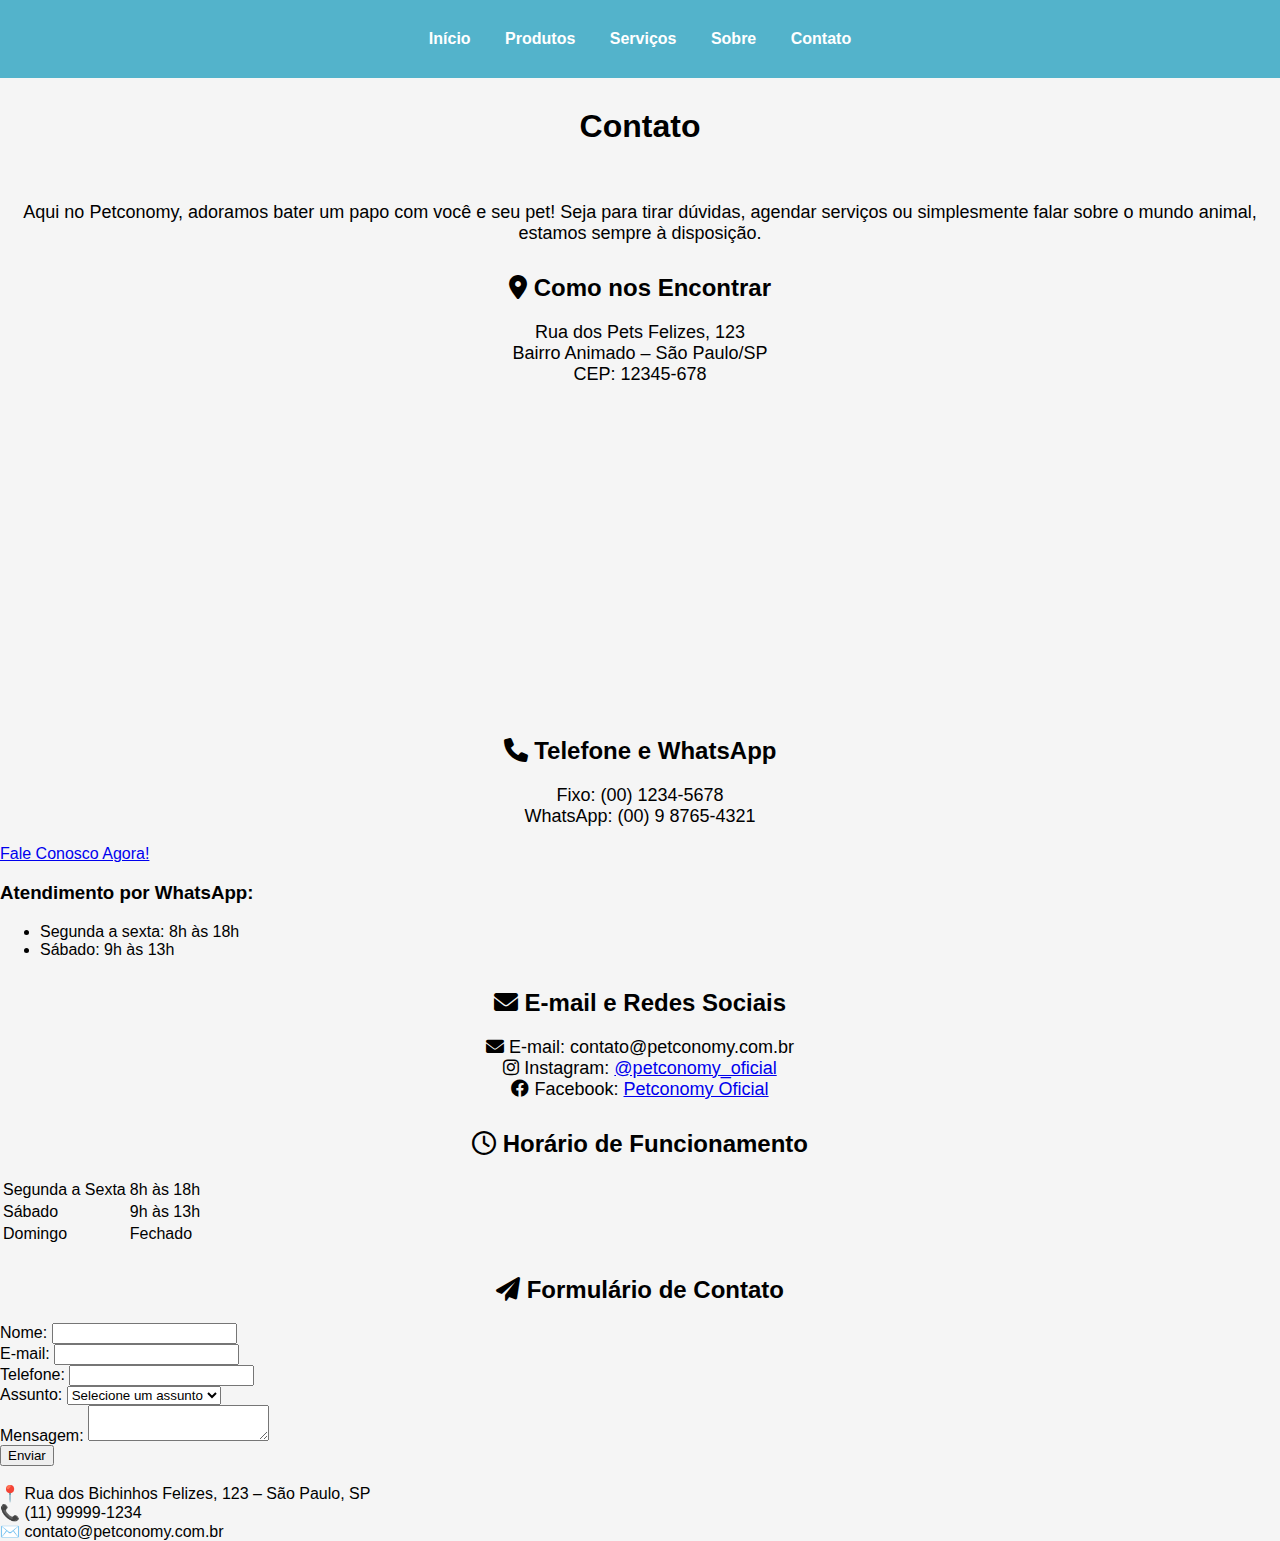
<file: contato.html>
<!DOCTYPE html>
<html lang="pt-br">
<head>
    <meta charset="UTF-8">
    <meta name="viewport" content="width=device-width, initial-scale=1.0">
    <link rel="stylesheet" href="style.css">
    <title>Contato - Petconomy</title>
    <link rel="stylesheet" href="https://cdnjs.cloudflare.com/ajax/libs/font-awesome/6.0.0/css/all.min.css">
</head>
<body>
    <header>
        <nav>
            <a href="index.html">Início</a> 
            <a href="produtos.html">Produtos</a> 
            <a href="serviços.html">Serviços</a> 
            <a href="sobre.html">Sobre</a> 
            <a href="#">Contato</a>
        </nav>
    </header>

    <div class="contato-container">
        <h1>Contato</h1>
        <br> 
        <p class="intro-texto">Aqui no Petconomy, adoramos bater um papo com você e seu pet! Seja para tirar dúvidas, 
            agendar serviços ou simplesmente falar sobre o mundo animal, estamos sempre à disposição.</p>
        <div class="info-contato">
            <div class="endereco">
                <h2><i class="fas fa-map-marker-alt"></i> Como nos Encontrar</h2>
                <p>Rua dos Pets Felizes, 123<br>
                Bairro Animado – São Paulo/SP<br>
                CEP: 12345-678</p>
                
                <!-- Mapa do Google -->
                <iframe 
                    src="https://www.google.com/maps/embed?pb=!1m18!1m12!1m3!1d3657.1975870477387!2d-46.6522!3d-23.5505!2m3!1f0!2f0!3f0!3m2!1i1024!2i768!4f13.1!3m3!1m2!1s0x0%3A0x0!2zMjPCsDMyJzQyLjAiUyA0NsKwMzknMDguNCJX!5e0!3m2!1spt-BR!2sbr!4v1234567890!5m2!1spt-BR!2sbr" 
                    width="100%" 
                    height="300" 
                    style="border:0;" 
                    allowfullscreen="" 
                    loading="lazy">
                </iframe>
            </div>

            <div class="contatos">
                <h2><i class="fas fa-phone"></i> Telefone e WhatsApp</h2>
                <p>
                    Fixo: (00) 1234-5678<br>
                    WhatsApp: (00) 9 8765-4321
                </p>
                <a href="https://wa.me/5511990094133" class="whatsapp-button" target="_blank">
                     Fale Conosco Agora!
                </a>

                <h3>Atendimento por WhatsApp:</h3>
                <ul>
                    <li>Segunda a sexta: 8h às 18h</li>
                    <li>Sábado: 9h às 13h</li>
                </ul>
            </div>

            <div class="redes-sociais">
                <h2><i class="fas fa-envelope"></i> E-mail e Redes Sociais</h2>
                <p>
                    <i class="fas fa-envelope"></i> E-mail: contato@petconomy.com.br<br>
                    <i class="fab fa-instagram"></i> Instagram: <a href="https://instagram.com/petconomy_oficial" target="_blank">@petconomy_oficial</a><br>
                    <i class="fab fa-facebook"></i> Facebook: <a href="https://facebook.com/PetconomyOficial" target="_blank">Petconomy Oficial</a>
                </p>
            </div>

            <div class="horario">
                <h2><i class="far fa-clock"></i> Horário de Funcionamento</h2>
                <table>
                    <tr>
                        <td>Segunda a Sexta</td>
                        <td>8h às 18h</td>
                    </tr>
                    <tr>
                        <td>Sábado</td>
                        <td>9h às 13h</td>
                    </tr>
                    <tr>
                        <td>Domingo</td>
                        <td>Fechado</td>
                    </tr>
                </table>
            </div>
        </div>

        <div class="formulario-contato">
            <h2><i class="fas fa-paper-plane"></i> Formulário de Contato</h2>
            <form id="form-contato" onsubmit="return confirmarEnvio(event)">
                <div class="form-grupo">
                    <label for="nome">Nome:</label>
                    <input type="text" id="nome" name="nome" required>
                </div>

                <div class="form-grupo">
                    <label for="email">E-mail:</label>
                    <input type="email" id="email" name="email" required>
                </div>

                <div class="form-grupo">
                    <label for="telefone">Telefone:</label>
                    <input type="tel" id="telefone" name="telefone" required>
                </div>

                <div class="form-grupo">
                    <label for="assunto">Assunto:</label>
                    <select id="assunto" name="assunto" required>
                        <option value="">Selecione um assunto</option>
                        <option value="agendamento">Agendamento</option>
                        <option value="duvida">Dúvida</option>
                        <option value="orcamento">Orçamento</option>
                        <option value="outro">Outro</option>
                    </select>
                </div>

                <div class="form-grupo">
                    <label for="mensagem">Mensagem:</label>
                    <textarea id="mensagem" name="mensagem" required></textarea>
                </div>

                <button type="submit">Enviar</button>
            </form>
        </div>
     </div>
<br> 
<footer>
  📍 Rua dos Bichinhos Felizes, 123 – São Paulo, SP <br>  📞 (11) 99999-1234 <br>  ✉️ contato@petconomy.com.br
</footer>
<script>
        function confirmarEnvio(event) {
            event.preventDefault();
            alert("Recebemos seu contato! Retornaremos em até 24h.");
            document.getElementById("form-contato").reset();
            return false;
        }
    </script>
</body>
</html>
</file>
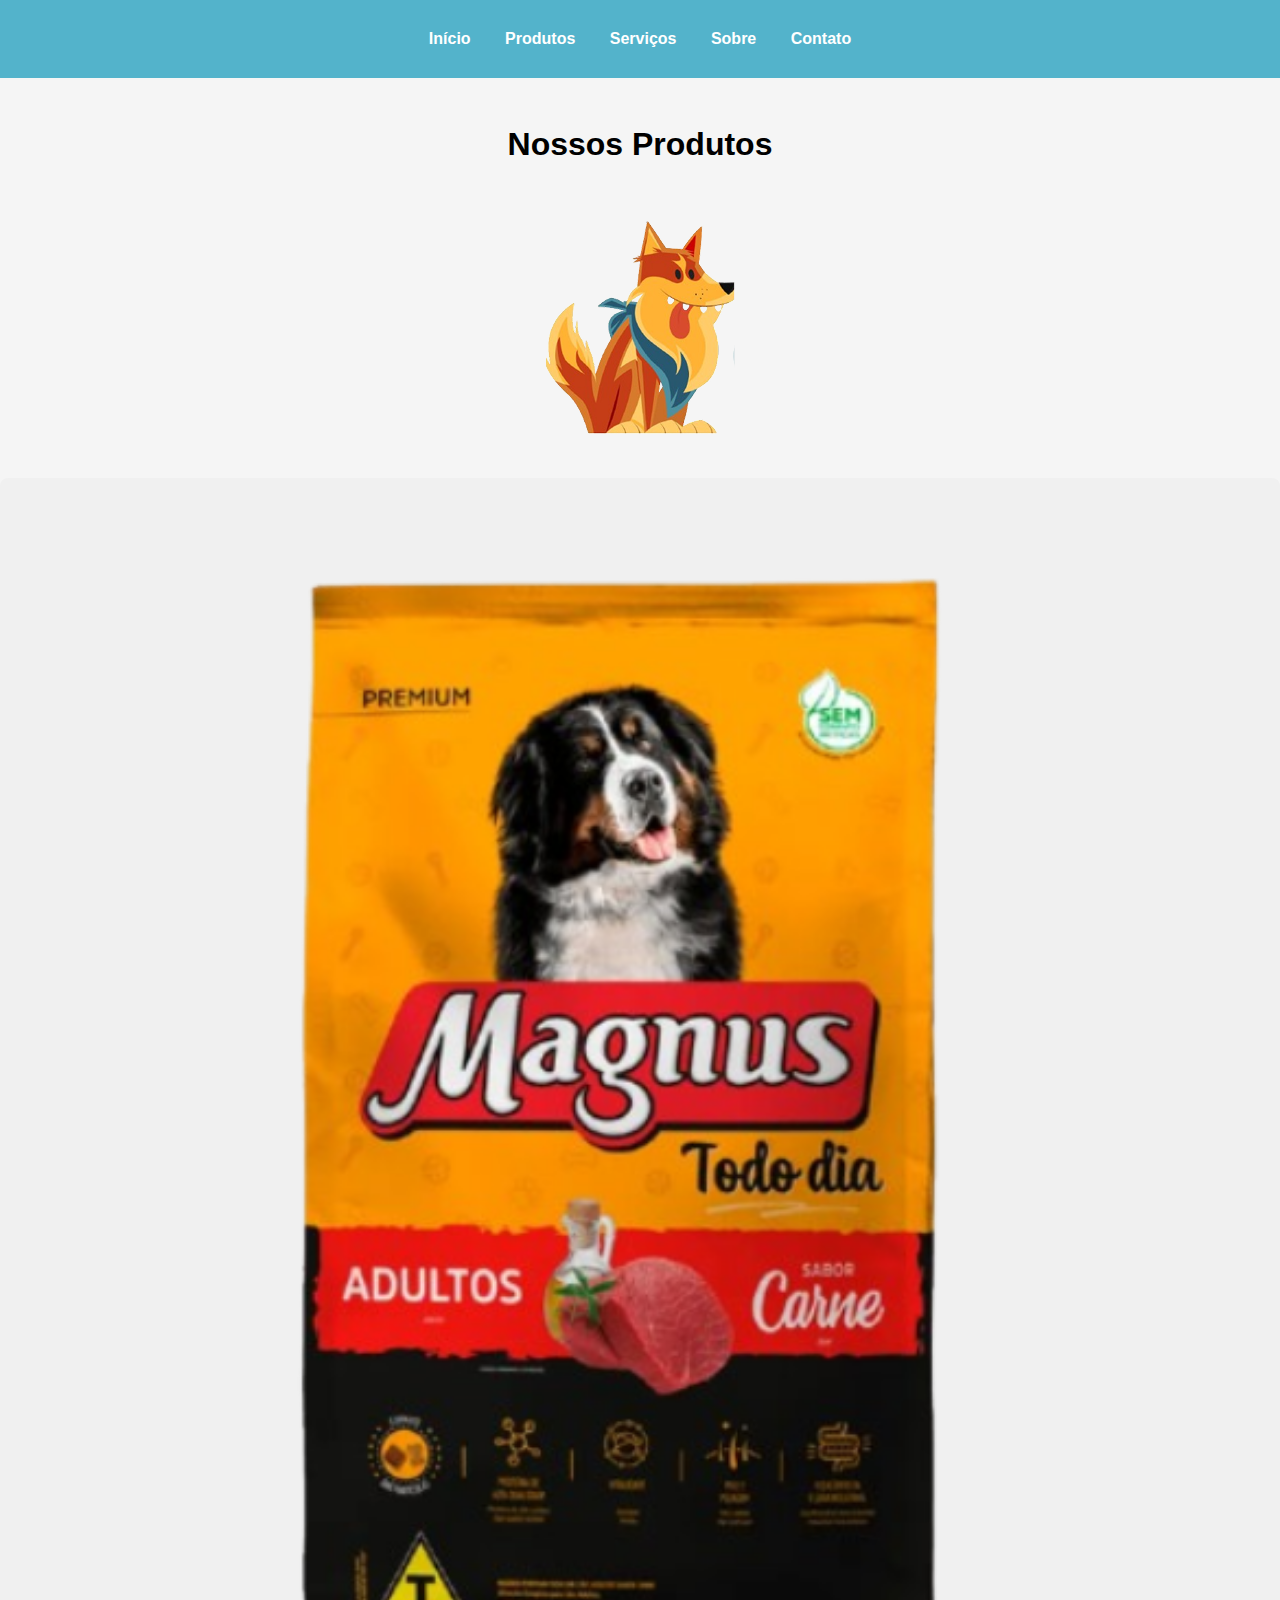
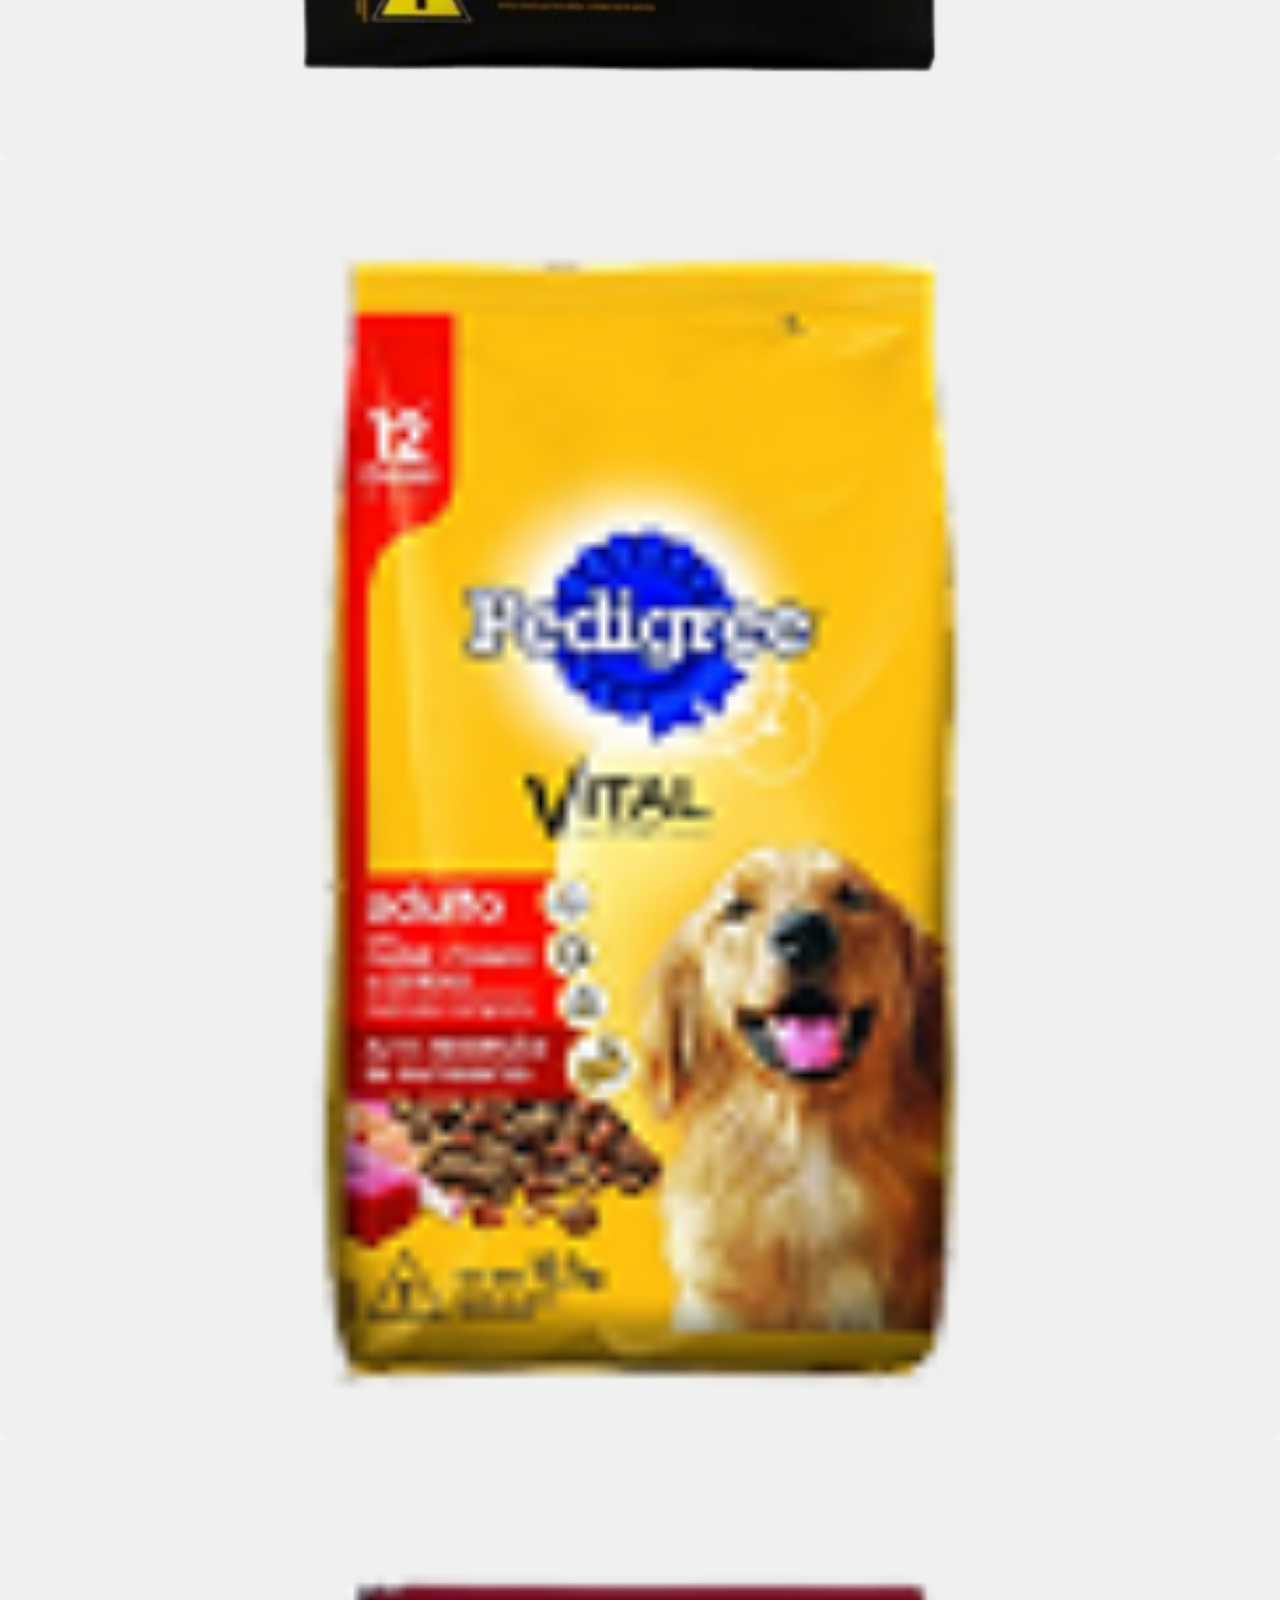
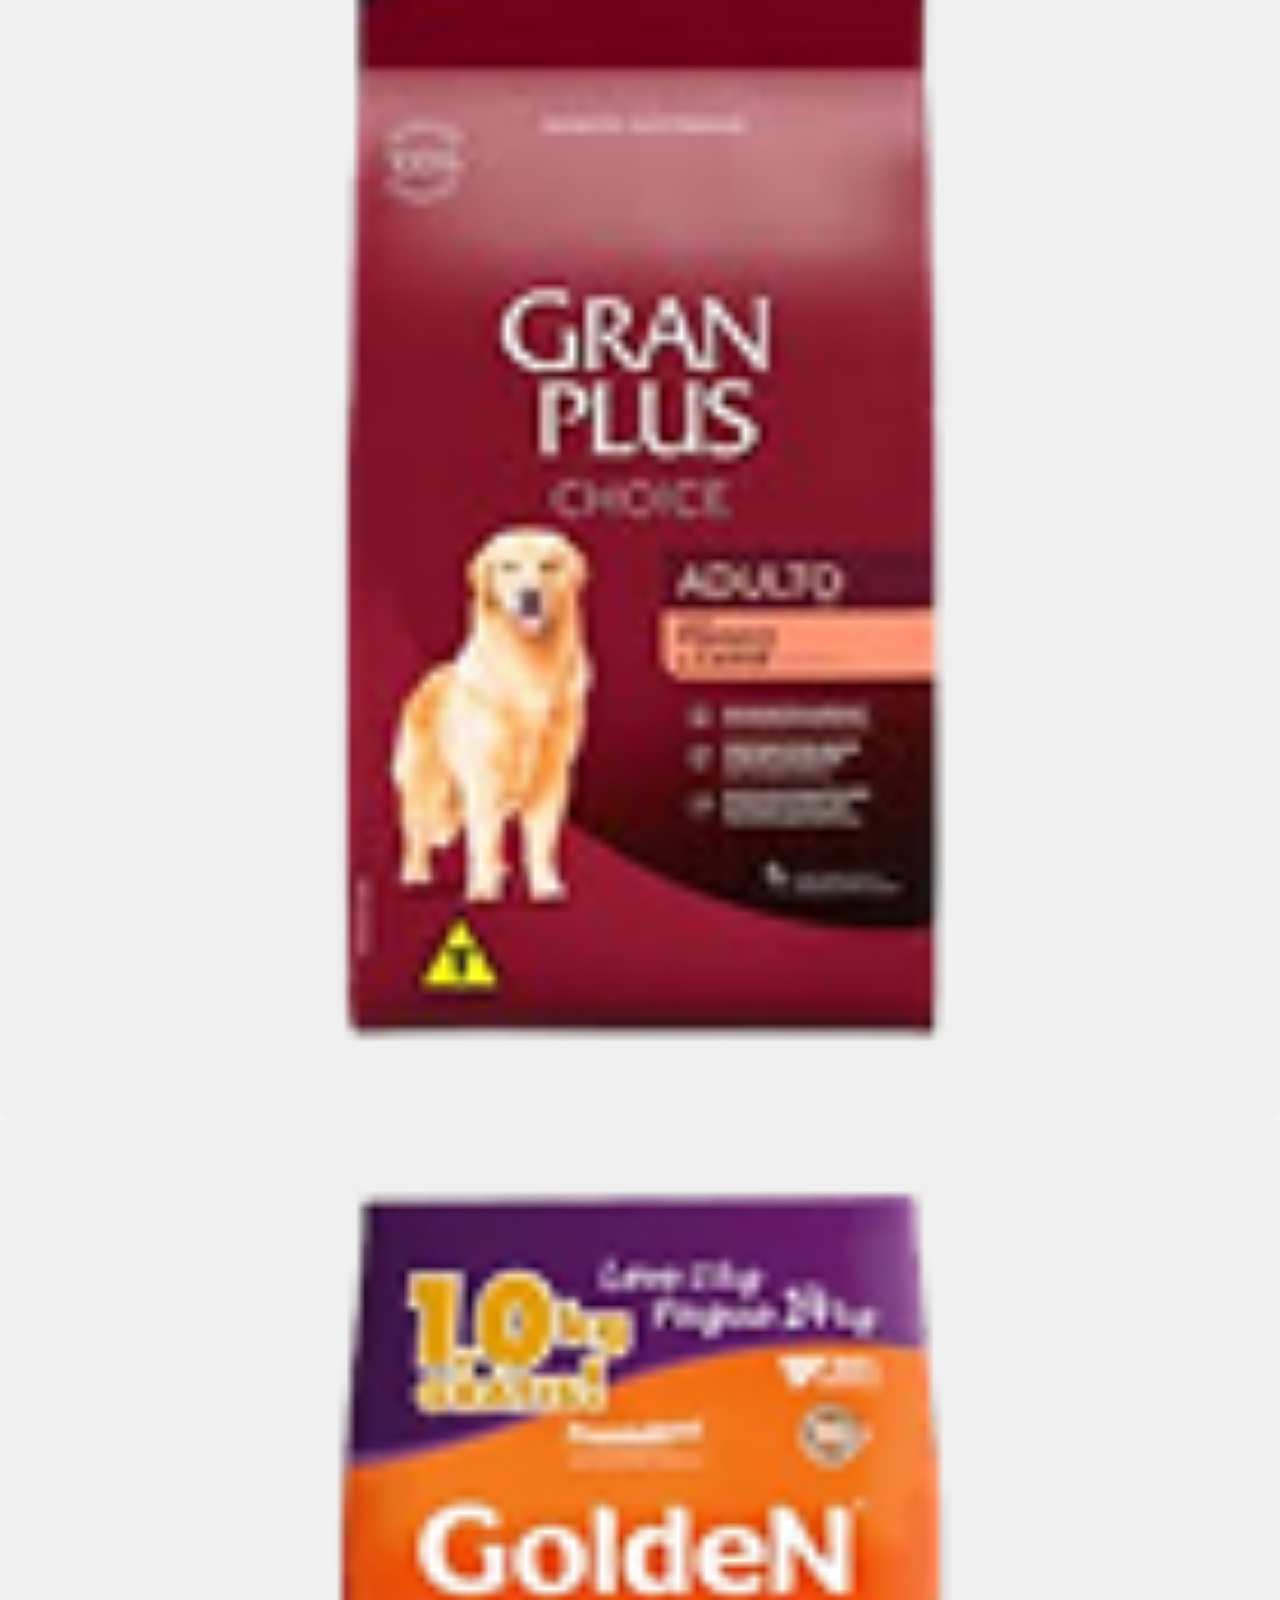
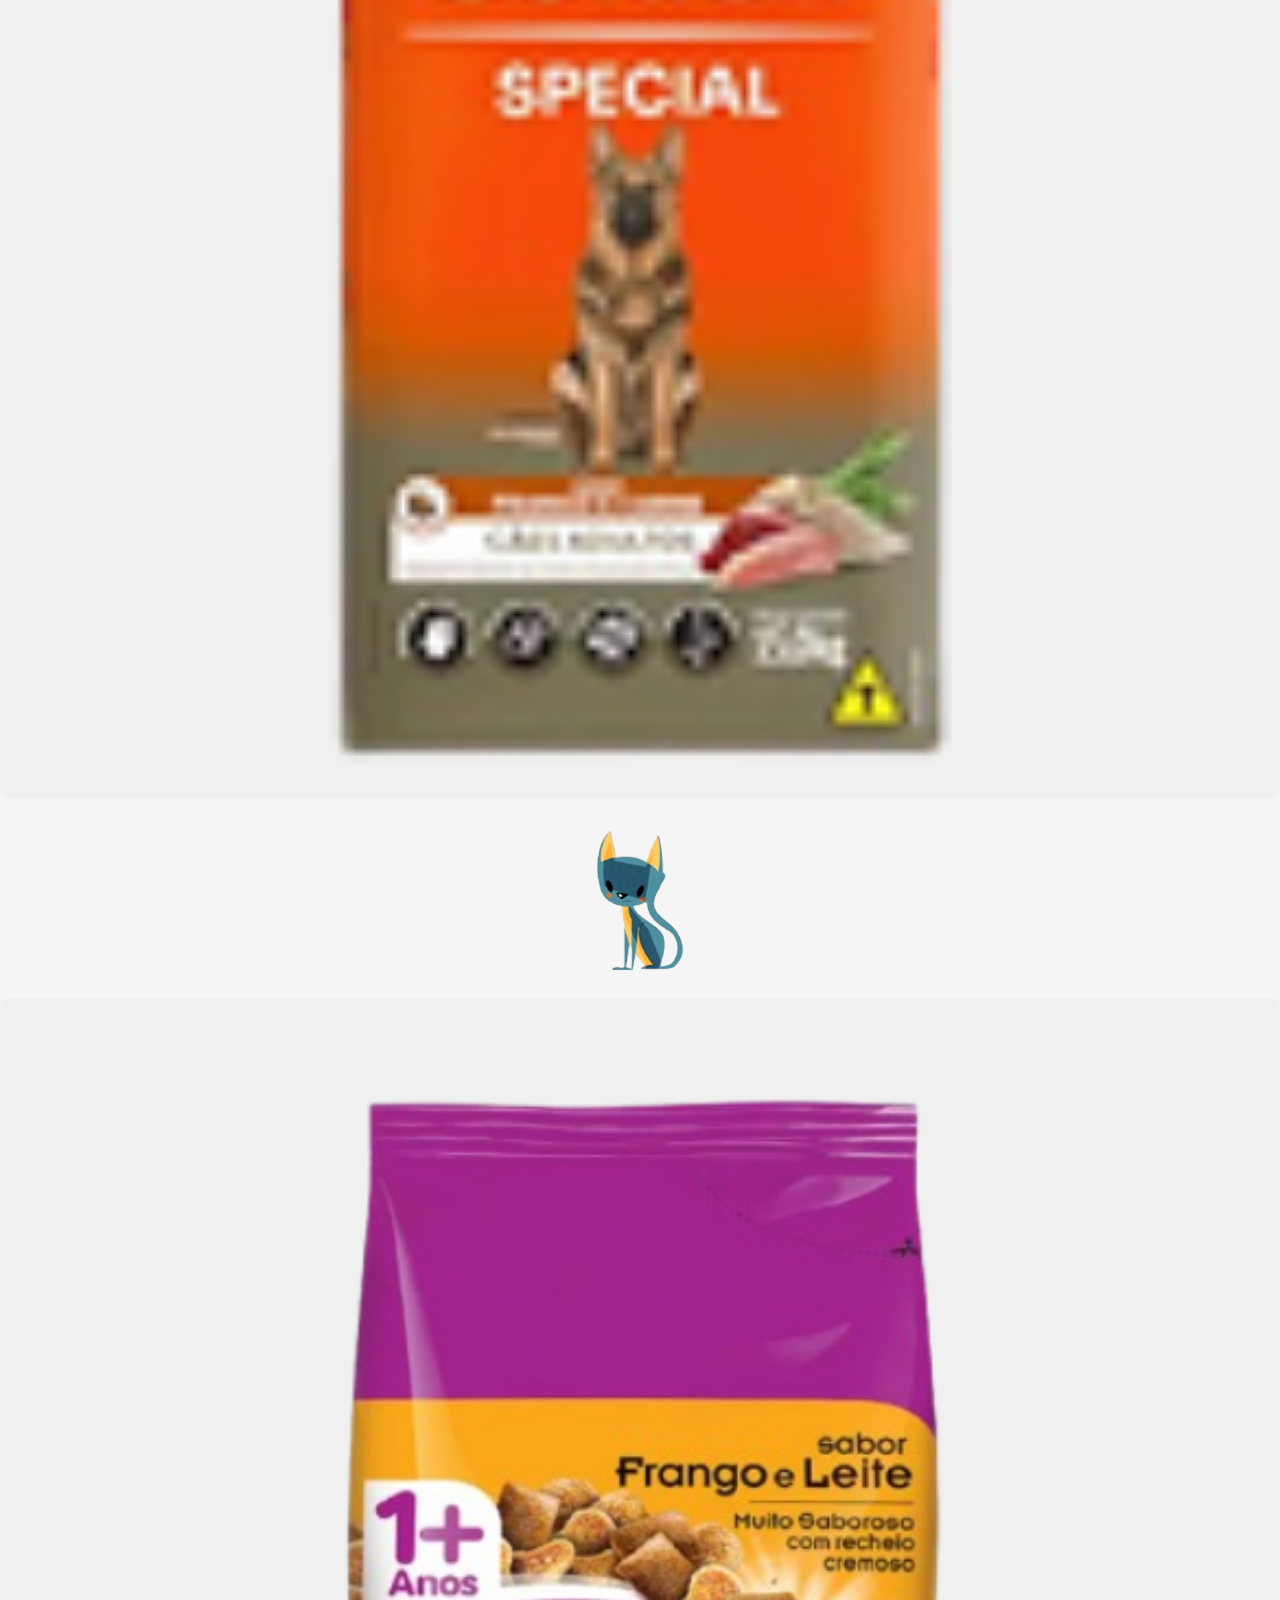
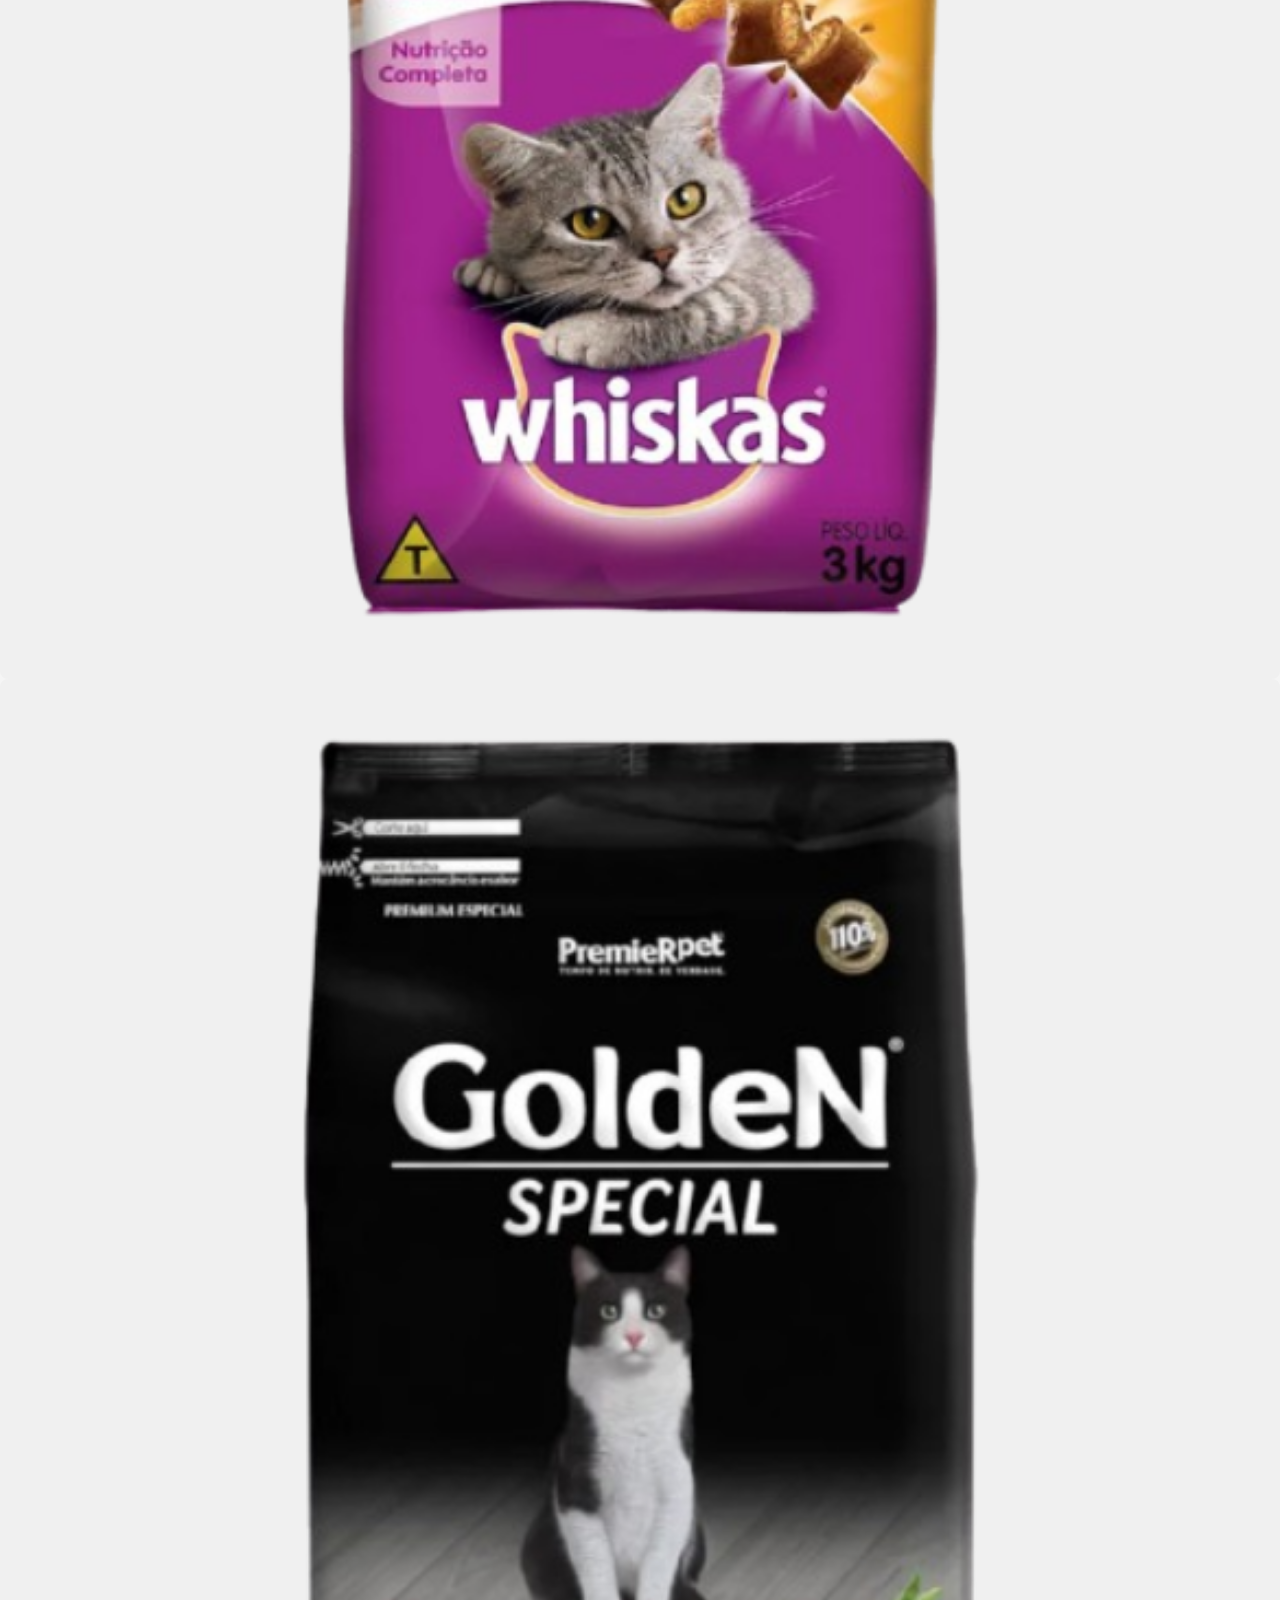
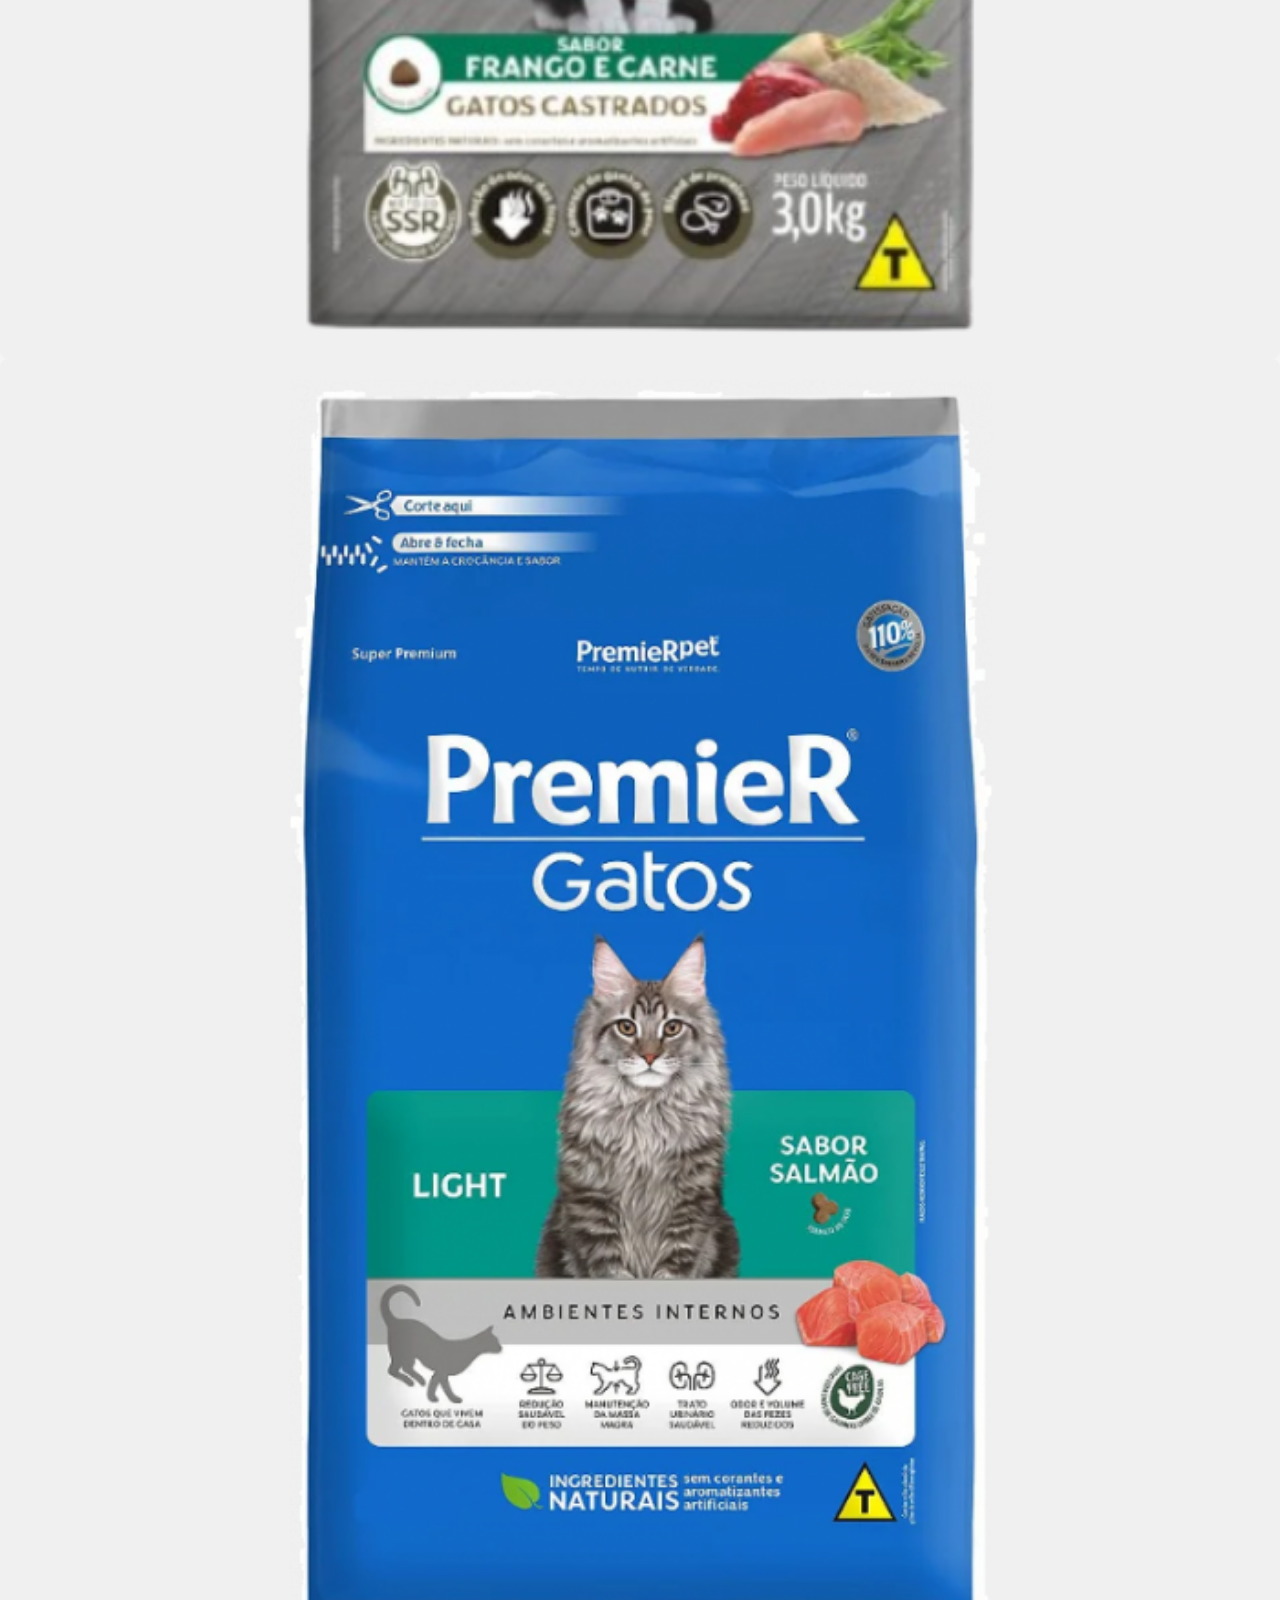
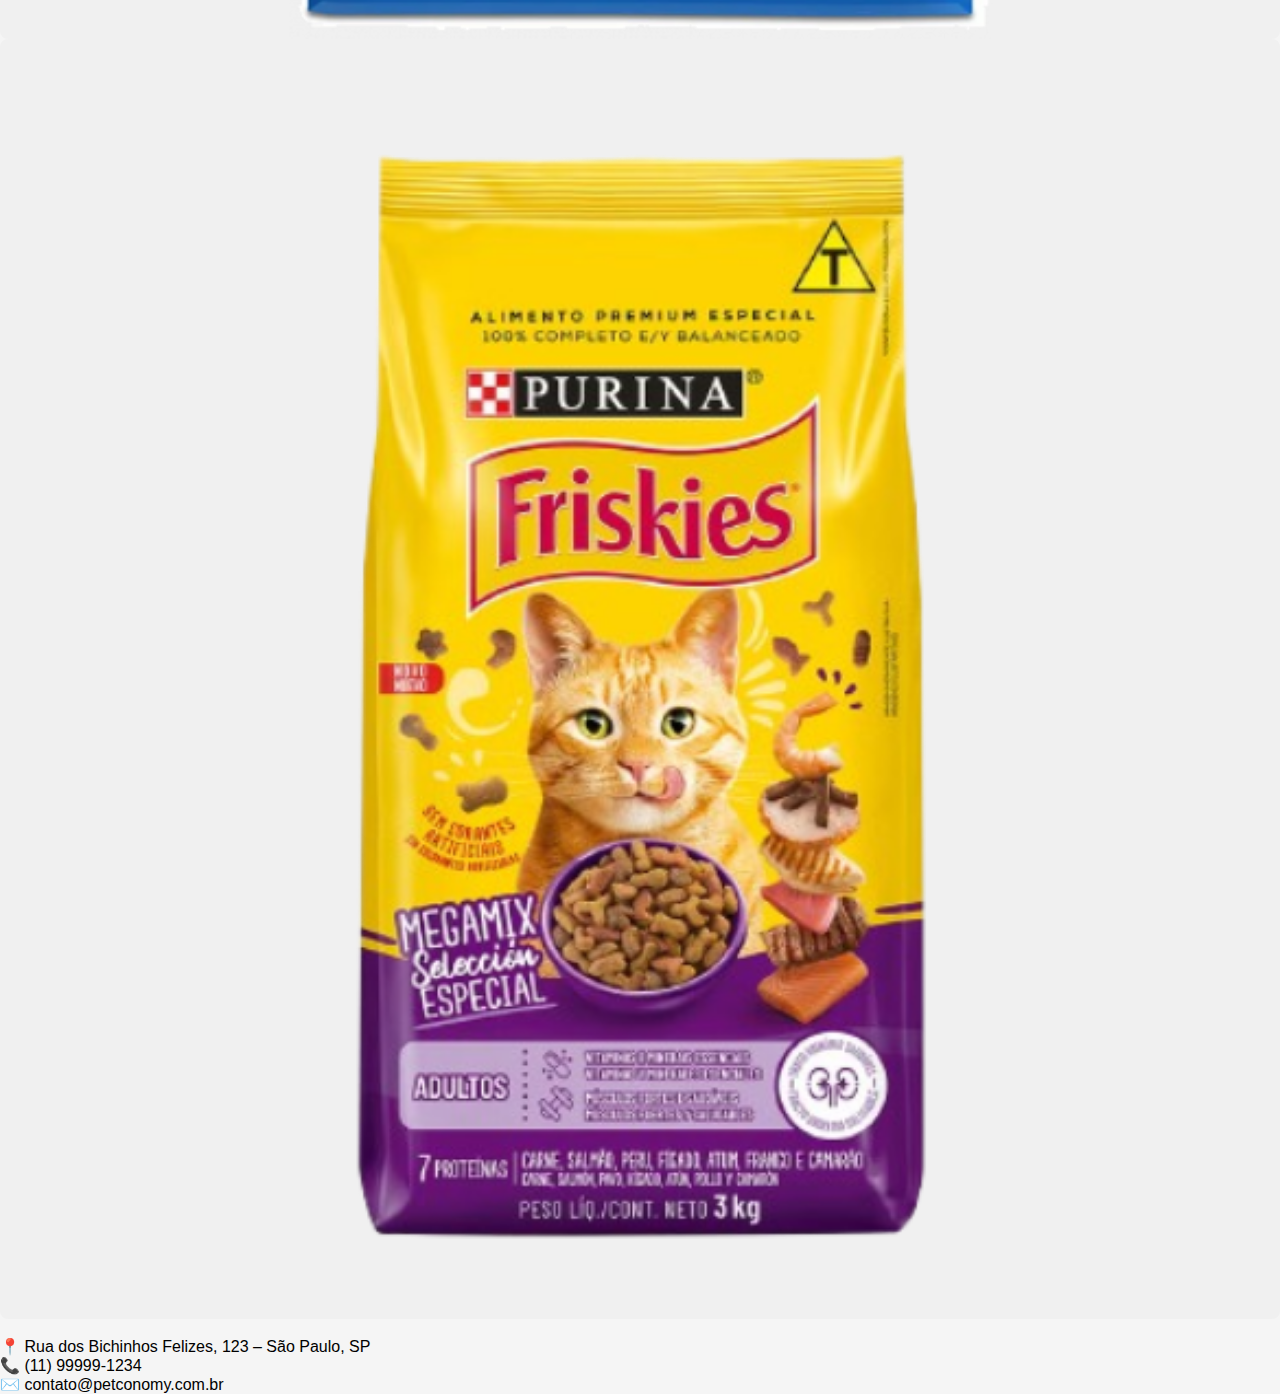
<file: produtos.html>
<!DOCTYPE html>
<html lang="pt-br">
<head>
    <meta charset="UTF-8">
    <meta name="viewport" content="width=device-width, initial-scale=1.0">
    <link rel="stylesheet" href="style.css">
    <title>Produtos</title>
</head>
<body>
    <header>
        <nav>
            <a href="index.html">Início</a> 
            <a href="#">Produtos</a> 
            <a href="serviços.html">Serviços</a> 
            <a href="sobre.html">Sobre</a> 
            <a href="contato.html">Contato</a>
        </nav>
    </header>
    <br> 
        <h1>Nossos Produtos</h1>
        <div id="banner-cachorro"> 
        <img src="./imagens/cachorro.png" alt="Banner loja Pet Shop">
        </div>
        <br>
        <!-- Primeira linha de produtos -->
        <div class="produtos1">
            <div class="item">
                <img src="./imagens/pr1.png" alt="ração">
                <h3>Ração Magnus</h3>
                <p>R$ 79,90</p>
            </div>
            <div class="item">
                <img src="./imagens/pr2.png" alt="ração">
                <h3>Ração Pedigree</h3>
                <p>R$ 85,90</p>
            </div>
            <div class="item">
                <img src="./imagens/pr3.png" alt="ração">
                <h3>Ração Gran Plus</h3>
                <p>R$ 89,90</p>
            </div>
            <div class="item">
                <img src="./imagens/pr4.png" alt="ração">
                <h3>Ração Golden</h3>
                <p>R$ 95,90</p>
            </div>
        </div>
        <div id="banner-gato"> 
        <img src="./imagens/gato.png" alt="Banner loja Pet Shop">
        </div>

        <!-- Segunda linha de produtos -->
        <div class="produtos2">
            <div class="item">
                <img src="./imagens/gat1.png" alt="ração">
                <h3>Ração Whiskas</h3>
                <p>R$ 44,90</p>
            </div>
            <div class="item">
                <img src="./imagens/gat2.png" alt="ração">
                <h3>Ração Golden</h3>
                <p>R$ 39,90</p>
            </div>
            <div class="item">
                <img src="./imagens/gat3.png" alt="ração">
                <h3>Ração Premier</h3>
                <p>R$ 75,90</p>
            </div>
            <div class="item">
                <img src="./imagens/gat4.png" alt="ração">
                <h3>Ração Friskies</h3>
                <p>R$ 79,90</p>
            </div>
        </div>
    <br> 
<footer>
  📍 Rua dos Bichinhos Felizes, 123 – São Paulo, SP <br>  📞 (11) 99999-1234 <br>  ✉️ contato@petconomy.com.br
</footer>
</body>
</html>
</file>
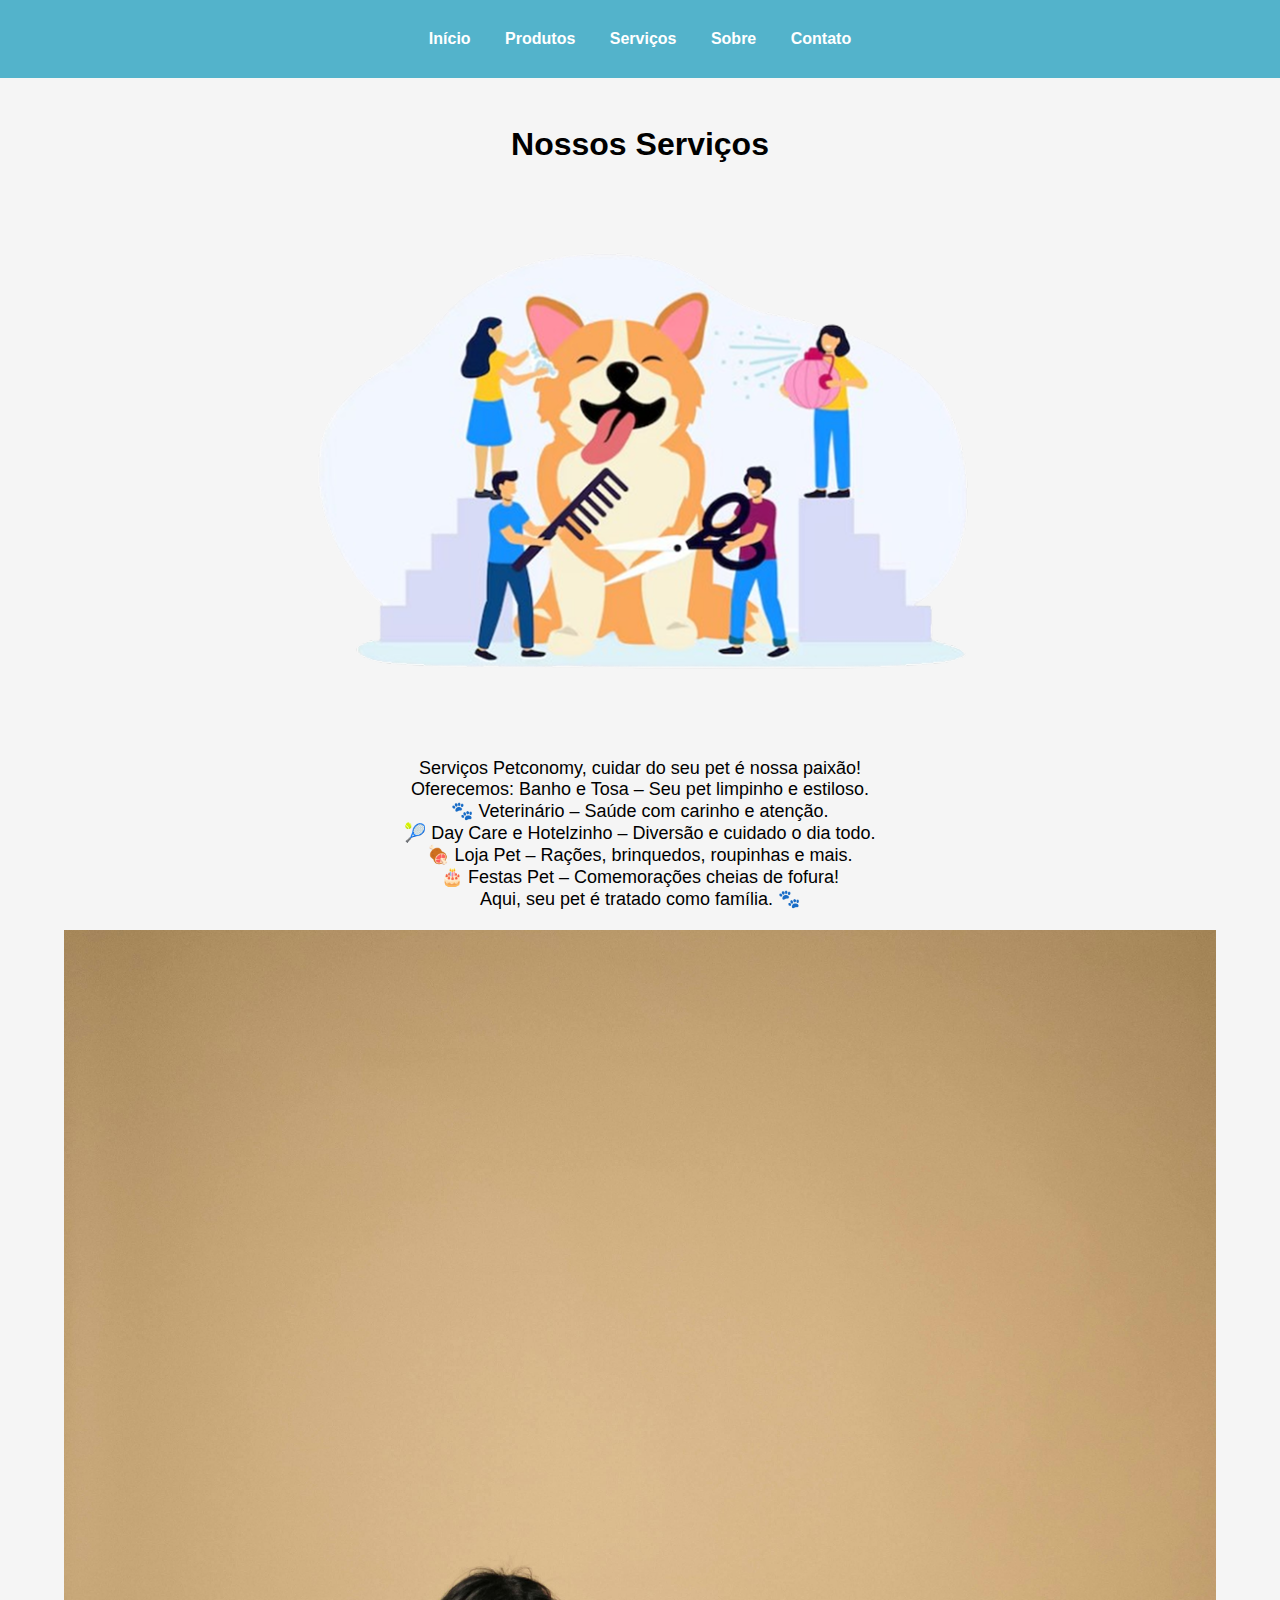
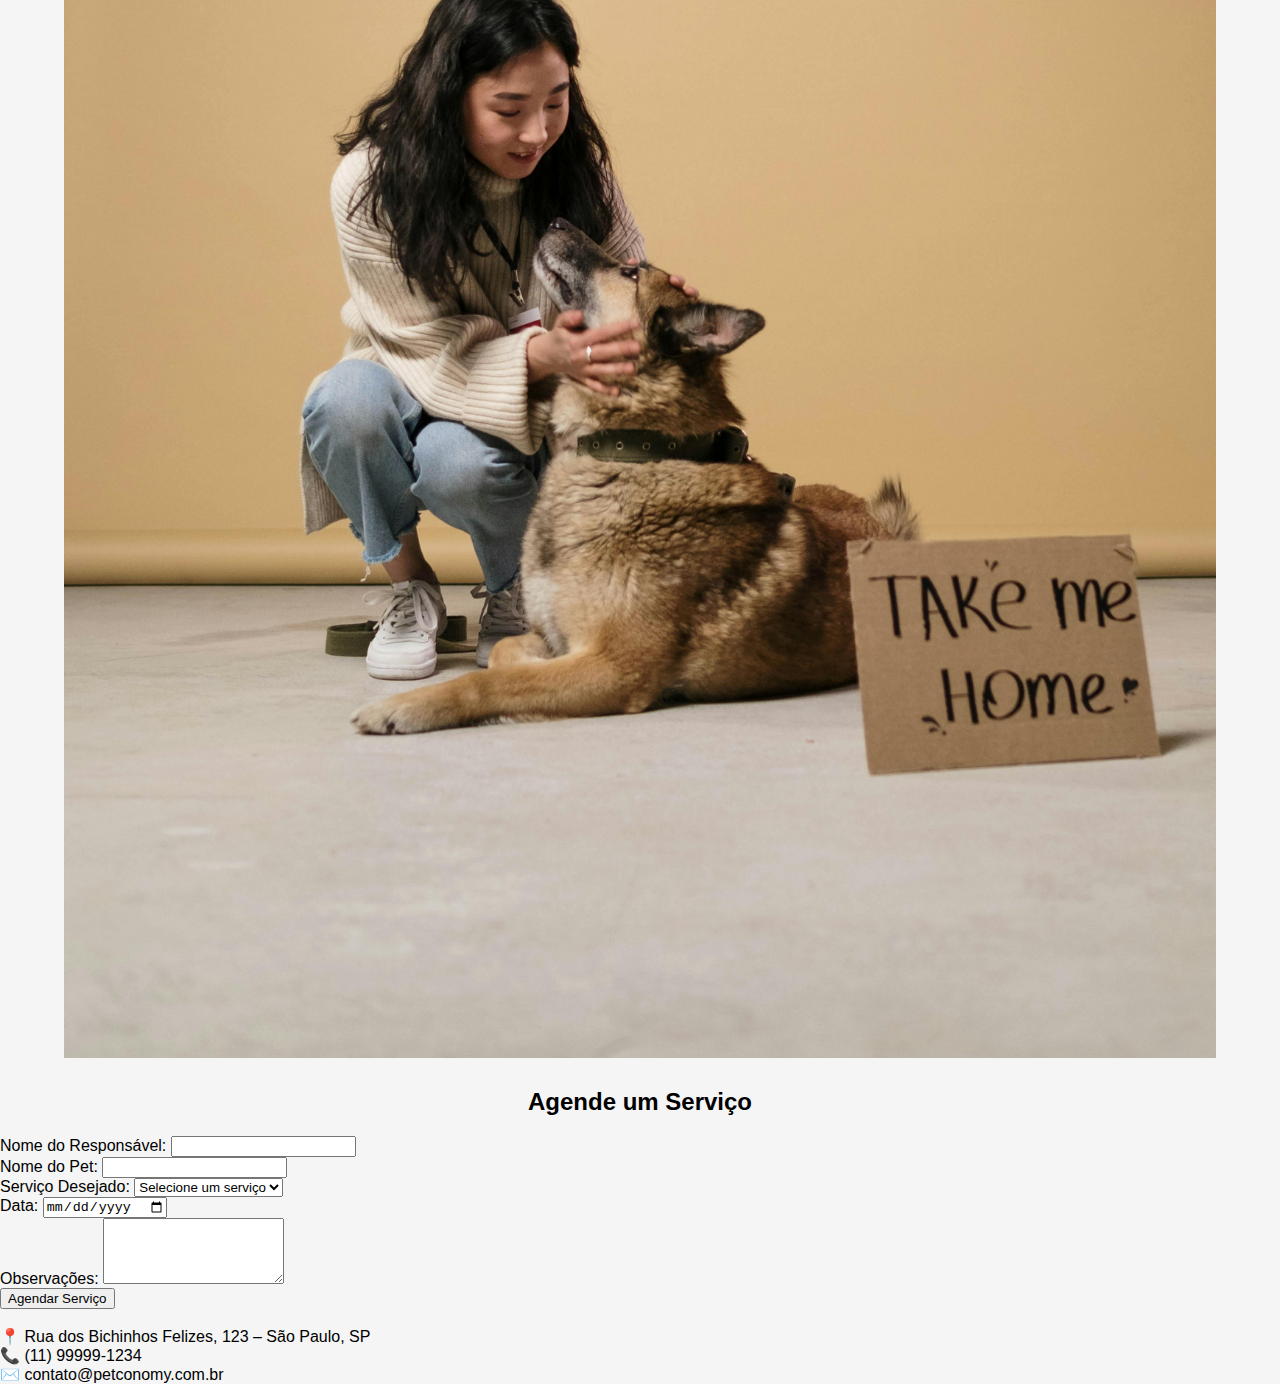
<file: serviços.html>
<!DOCTYPE html>
<html lang="pt-br">
<head>
    <meta charset="UTF-8">
    <meta name="viewport" content="width=device-width, initial-scale=1.0">
    <link rel="stylesheet" href="style.css">
    <title>Produtos</title>
</head>
<body>
    <header>
        <nav>
            <a href="index.html">Início</a> 
            <a href="produtos.html">Produtos</a> 
            <a href="#">Serviços</a> 
            <a href="sobre.html">Sobre</a> 
            <a href="contato.html">Contato</a>
        </nav>
    </header>
    <br> 
     <h1>Nossos Serviços</h1>
    <br>
    <div id="banner-servicos"> 
     <img src="./imagens/servicos.png">
    </div>
    <br> 
    <p class="texto-servicos">
        Serviços Petconomy, cuidar do seu pet é nossa paixão! <br> 
        Oferecemos: Banho e Tosa – Seu pet limpinho e estiloso.<br>  🐾 Veterinário – Saúde com carinho e atenção.  <br>  🎾 Day Care e Hotelzinho – Diversão e cuidado o dia todo.
        <br> 🍖 Loja Pet – Rações, brinquedos, roupinhas e mais. <br> 🎂 Festas Pet – Comemorações cheias de fofura! <br>  Aqui, seu pet é tratado como família. 🐾
    </p>
    <div class="container-formulario">
         <div class="image-section">
            <img src="./imagens/formulario.jpg" alt="Pet sendo cuidado">
        </div>
        <div class="form-section">
            <h2>Agende um Serviço</h2>
            <form action="#" method="POST">
                <div class="form-group">
                    <label for="nome">Nome do Responsável:</label>
                    <input type="text" id="nome" name="nome" required>
                </div>

                <div class="form-group">
                    <label for="nomePet">Nome do Pet:</label>
                    <input type="text" id="nomePet" name="nomePet" required>
                </div>

                <div class="form-group">
                    <label for="servico">Serviço Desejado:</label>
                    <select id="servico" name="servico" required>
                        <option value="">Selecione um serviço</option>
                        <option value="banho">Banho</option>
                        <option value="tosa">Tosa</option>
                        <option value="banhoetosa">Banho e Tosa</option>
                        <option value="veterinario">Consulta Veterinária</option>
                    </select>
                </div>

                <div class="form-group">
                    <label for="data">Data:</label>
                    <input type="date" id="data" name="data" required>
                </div>

                <div class="form-group">
                    <label for="mensagem">Observações:</label>
                    <textarea id="mensagem" name="mensagem" rows="4"></textarea>
                </div>

                <button type="submit">Agendar Serviço</button>
            </form>
        </div>
        
    </div>
    <br> 
<footer>
  📍 Rua dos Bichinhos Felizes, 123 – São Paulo, SP <br>  📞 (11) 99999-1234 <br>  ✉️ contato@petconomy.com.br
</footer>
</body>
</html>
</file>
<file: style.css>
body {  
    background-color: #F5F5F5;
    font-family: Arial, sans-serif;
    margin: 0;
    padding: 0;
}

header {
    background-color: #53B3CB;
    color: #fff;
    padding: 20px 0;
    text-align: center;
}

nav {
    background-color: #53B3CB;
    text-align: center;
    padding: 10px 0;
}

nav a {
    color: #fff;
    text-decoration: none;
    margin: 0 15px;
    font-weight: bold;
}

nav a:hover {
    text-decoration: underline;
}
h1 {
    text-align: center;
    margin-top: 30px;
}

h2 {
    text-align: center;
    margin-top: 30px;
}

p {
    text-align: center;
    font-size: 18px;
}

img {
    display: block;
    margin: 20px auto;
    max-width: 90%;
    height: auto;
}

.produtos {
            display: flex;
            justify-content: space-between;
            gap: 100px; /* Espaço entre os quadrados */
            padding: 20px;
            max-width: 1000px; /* Ajuste conforme necessário */
            margin: 0 auto;
        }
        .item {
            width: 100%; /* Ocupa todo o espaço disponível */
            aspect-ratio: 1 / 1; /* Mantém proporção quadrada */
            background-color: #f0f0f0; /* Cor de fundo temporária */
            border-radius: 8px; /* Bordas arredondadas opcionais */
            overflow: hidden; /* Garante que a imagem não ultrapasse */
        }
        
        .item img {
            width: 100%;
            height: 100%;
            object-fit: cover; /* Ajusta a imagem para preencher o quadrado */
        }
</file>
